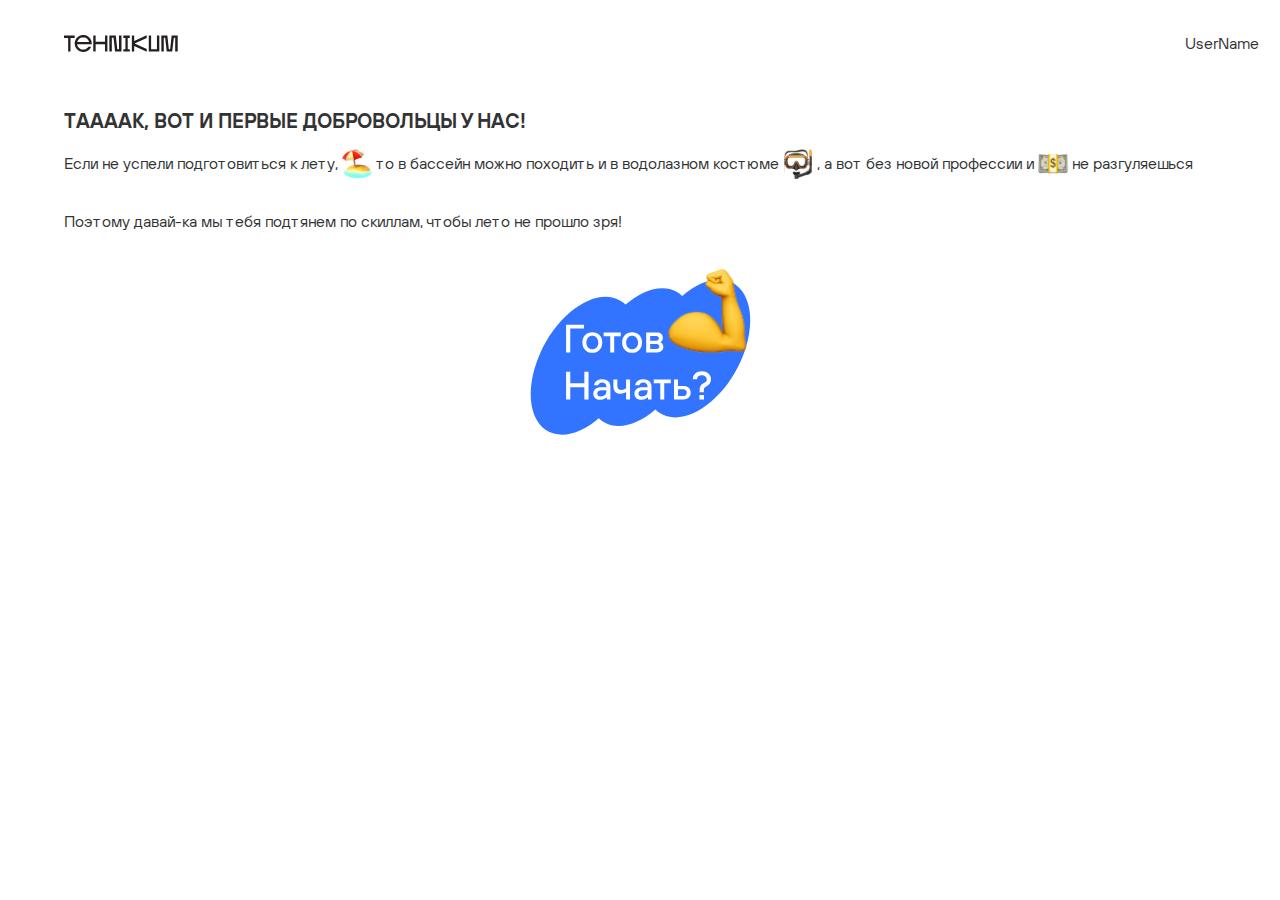
<file: index.html>
<!DOCTYPE html>
<html lang="en">
<head>
    <meta charset="UTF-8">
    <meta http-equiv="X-UA-Compatible" content="IE=edge">
    <meta name="viewport" content="width=device-width, initial-scale=1.0">
    <link rel="stylesheet" href="./css/style.css">
    <link rel="stylesheet" href="./font/fonts.css">
    <title>Первые добровольцы!</title>
</head>
    <body>
        <div class="logoDiv"><img class="logoImg" src="./img/Logo.svg" alt=""></div>
        <section class="windowDivOne">
            <div class="win_One">
                <h2>Таааак, вот и первые добровольцы у нас!</h2>
                <div class="startTextImgSl">
                    <p>Если не успели подготовиться к лету, <img src="./img/Beach With Umbrella.svg" alt=""> то в бассейн можно походить и в водолазном костюме <img src="./img/Diving Mask.svg" alt=""> , а вот без новой профессии и <img src="./img/Dollar Banknote.svg" alt=""> не разгуляешься</p>
                    <p>Поэтому давай-ка мы тебя подтянем по скиллам, чтобы лето не прошло зря!</p>
                </div>
                <div class="bigImgImgImgImgImg">
                    <img class="bigImg" src="./img/startGroup.svg" alt="">
                </div>
            </div>
        </section>
        <section class="windowDivTwo none">
            <div class="winTwo">
                <p>Давай посмотрим, какое направление тебе интересно всего?</p>
                <div class="winTwoFlex">
                    <button class="winTwoBox one" data-catigory_id=3 onclick="setPoints(3)">
                        <img src="./img/target.svg">
                        <span>Маркетинг</span>
                    </button>
                    <button class="winTwoBox two" data-catigory_id=1 onclick="setPoints(1)">
                        <img src="./img/computer.svg">
                        <span>Программирование</span>
                    </button>
                    <button class="winTwoBox three" data-catigory_id=2 onclick="setPoints(2)">
                        <img src="./img/Artist Palette.svg">
                        <span>Дизайн</span>
                    </button>
                </div>
            </div>
        </section>
        <section class="windowDivThree none">
            <div class="winMain">
                <p>Прогресс</p>
                <div class="completeProgressMain">
                    <h2>Выполнено <span id="distanceTraveled">0</span>/5</h2>
                    <div class="progressMain">
                        <span id="discount">0%</span>
                    </div>
                </div>
                <div class="infoMain">
                    <p>Так, ну дальше тебя ждут 5 упражнений.</p>
                    <p>Вдохнул-выдохнул и с богом. Ждем тебя на финише с призом.</p>
                    <p>Но если не получится, не расстраивайся. Хотя лучше расстраивайся...... Задания ведь проще простого</p>
                </div>
                <div class="btnMainOrder">
                    <button class="btnOne emptyBar">1</button>
                    <button class="btnTwo emptyBar">2</button>
                    <button class="btnThree emptyBar">3</button>
                    <button class="btnFour emptyBar">4</button>
                    <button class="btnFive emptyBar">5</button>
                </div>
            </div>
        </section>
        <section class="exercises none">
            <div class="toExercises">
                <img src="./img/arrow.svg" alt="">
                <span>к заданиям</span>
            </div>
            <p class="progressWord">Прогресс</p>
            <div class="btnMainOrder">
                <div class="emptyBar"></div>
                <div class="emptyBar"></div>
                <div class="emptyBar"></div>
                <div class="emptyBar"></div>
                <div class="emptyBar"></div>
            </div>
            <section class="ex OneEx">
                <h3>1. Упражнение</h3>
                <div class="exAnswers">
                    <button class="emptyBar">Ответ 1</button>
                    <button class="emptyBar">Ответ 2</button>
                    <button class="emptyBar">Ответ 3</button>
                    <button class="emptyBar">Ответ 4</button>
                </div>
            </section>
            <section class="ex TwoEx none">
                <h3>2. Упражнение</h3>
                <div class="exAnswers">
                    <button class="emptyBar">Ответ 1</button>
                    <button class="emptyBar">Ответ 2</button>
                    <button class="emptyBar">Ответ 3</button>
                    <button class="emptyBar">Ответ 4</button>
                </div>
            </section>
            <section class="ex ThreeEx none">
                <h3>3. Упражнение</h3>
                <div class="exAnswers">
                    <button class="emptyBar">Ответ 1</button>
                    <button class="emptyBar">Ответ 2</button>
                    <button class="emptyBar">Ответ 3</button>
                    <button class="emptyBar">Ответ 4</button>
                </div>
            </section>
            <section class="ex FourEx none">
                <h3>4. Упражнение</h3>
                <div class="exAnswers">
                    <button class="emptyBar">Ответ 1</button>
                    <button class="emptyBar">Ответ 2</button>
                    <button class="emptyBar">Ответ 3</button>
                    <button class="emptyBar">Ответ 4</button>
                </div>
            </section>
            <section class="ex FiveEx none">
                <h3>5. Упражнение</h3>
                <div class="exAnswers">
                    <button class="emptyBar">Ответ 1</button>
                    <button class="emptyBar">Ответ 2</button>
                    <button class="emptyBar">Ответ 3</button>
                    <button class="emptyBar">Ответ 4</button>
                </div>
            </section>
        </section>
        <section class="windowDivEnd none">
            <div class="startTextImgSl end">
                <p>*Здесь должны быть фейерверки, но бюджет потрачен на твой приз*</p>
                <p>Поэтому просто поздравим тебя словами <img src="./img/HandsBrather's.svg" alt=""></p>
                <p>Ты выполнил все упражнения, но не скинул ни одного килограмма <img src="./img/LolFace.svg" alt=""></p>
                <p>Но зато теперь у тебя есть скидка <span id="discountFinal">0</span> на любой курс.</p>
                <p>В среднем с ней ты сэкономишь от </p>
            </div>
            <h2>1,2 млн до 4 млн сум.</h2>
            <p class="blockP">!! Действует она ровно 48 часов
                Жми "ЗАБРАТЬ", если она тебе нужна 
                и мы расскажем как это сделать</p>
                <div class="bigImgImgImgImgImg">
                    <img class="bigImg" src="./img/endGroup.svg" alt="">
                </div>
        </section>
        <div class="userBlockName">
            <span id="username">UserName</span>
        </div>
        <script src="https://telegram.org/js/telegram-web-app.js"></script>
        <script src="./js/cookies.js"></script>
        <script src="./js/script.js"></script>
        <script>
            !function(f,b,e,v,n,t,s)
            {if(f.fbq)return;n=f.fbq=function(){n.callMethod?
            n.callMethod.apply(n,arguments):n.queue.push(arguments)};
            if(!f._fbq)f._fbq=n;n.push=n;n.loaded=!0;n.version='2.0';
            n.queue=[];t=b.createElement(e);t.async=!0;
            t.src=v;s=b.getElementsByTagName(e)[0];
            s.parentNode.insertBefore(t,s)}(window, document,'script',
            'https://connect.facebook.net/en_US/fbevents.js');
            fbq('init', '752909146294306');
            fbq('track', 'PageView');
        </script>
        <noscript><img height="1" width="1" style="display:none"
        src="https://www.facebook.com/tr?id=752909146294306&ev=PageView&noscript=1"/></noscript>
    </body>
</html>
</file>
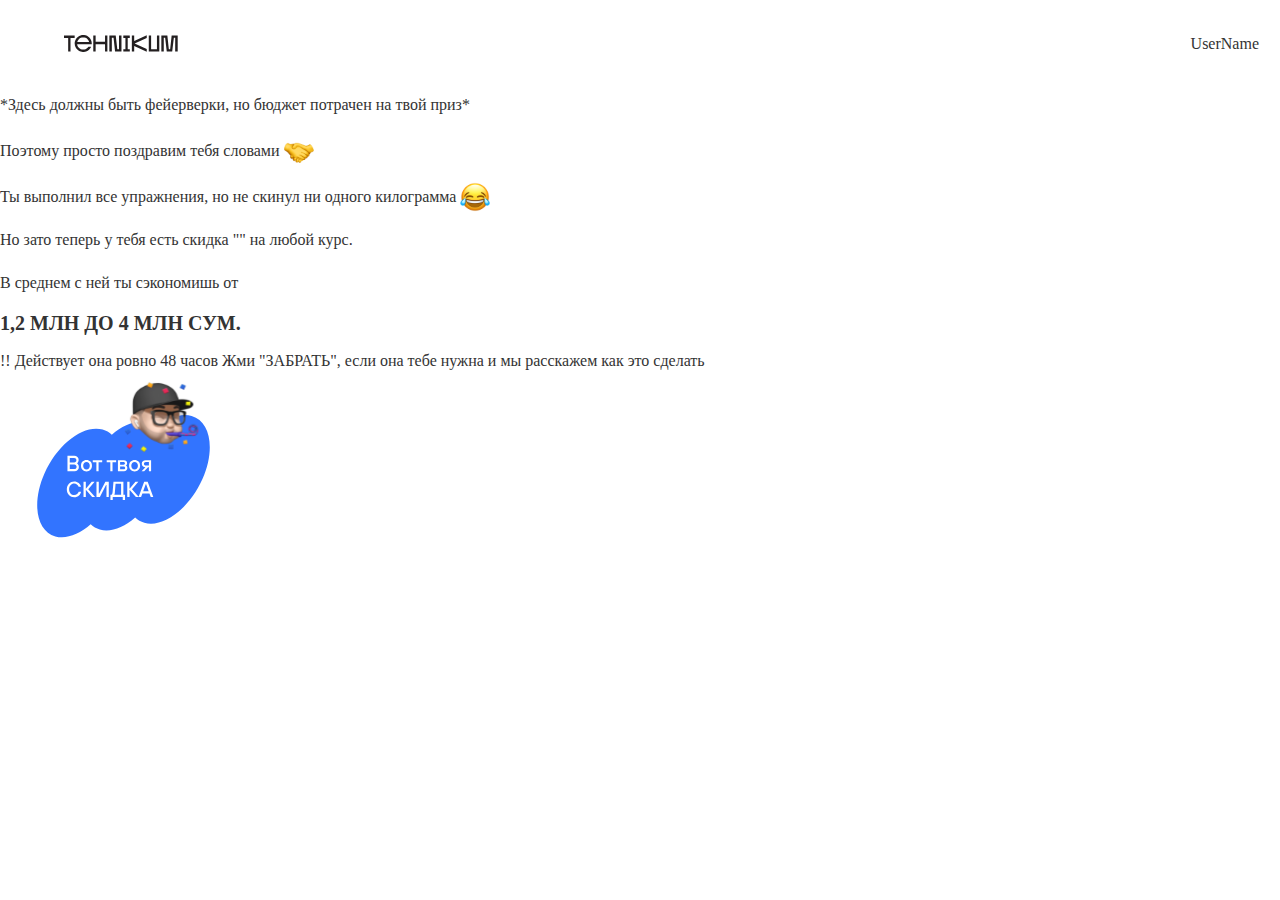
<file: end.html>
<!DOCTYPE html>
<html lang="en">
<head>
    <meta charset="UTF-8">
    <meta http-equiv="X-UA-Compatible" content="IE=edge">
    <link rel="stylesheet" href="./css/style.css">
    <title>Удачки в прокачке!</title>
</head>
<body>
    <img class="logoImg" src="./img/Logo.svg" alt="">
    <div class="startTextImgSl end">
        <p>*Здесь должны быть фейерверки, но бюджет потрачен на твой приз*</p>
        <p>Поэтому просто поздравим тебя словами <img src="./img/HandsBrather's.svg" alt=""></p>
        <p>Ты выполнил все упражнения, но не скинул ни одного килограмма <img src="./img/LolFace.svg" alt=""></p>
        <p>Но зато теперь у тебя есть скидка "" на любой курс.</p>
        <p>В среднем с ней ты сэкономишь от </p>
    </div>
    <h2>1,2 млн до 4 млн сум.</h2>
    <p class="blockP">!! Действует она ровно 48 часов
        Жми "ЗАБРАТЬ", если она тебе нужна 
        и мы расскажем как это сделать</p>
    <div>
        <img class="bigImg" src="./img/endGroup.svg" alt="">
    </div>
    <div class="userBlockName">
        <span>UserName</span>
    </div>
    <script src="https://telegram.org/js/telegram-web-app.js"></script>
    <script src="./js/script.js"></script>
</body>
</html>
</file>
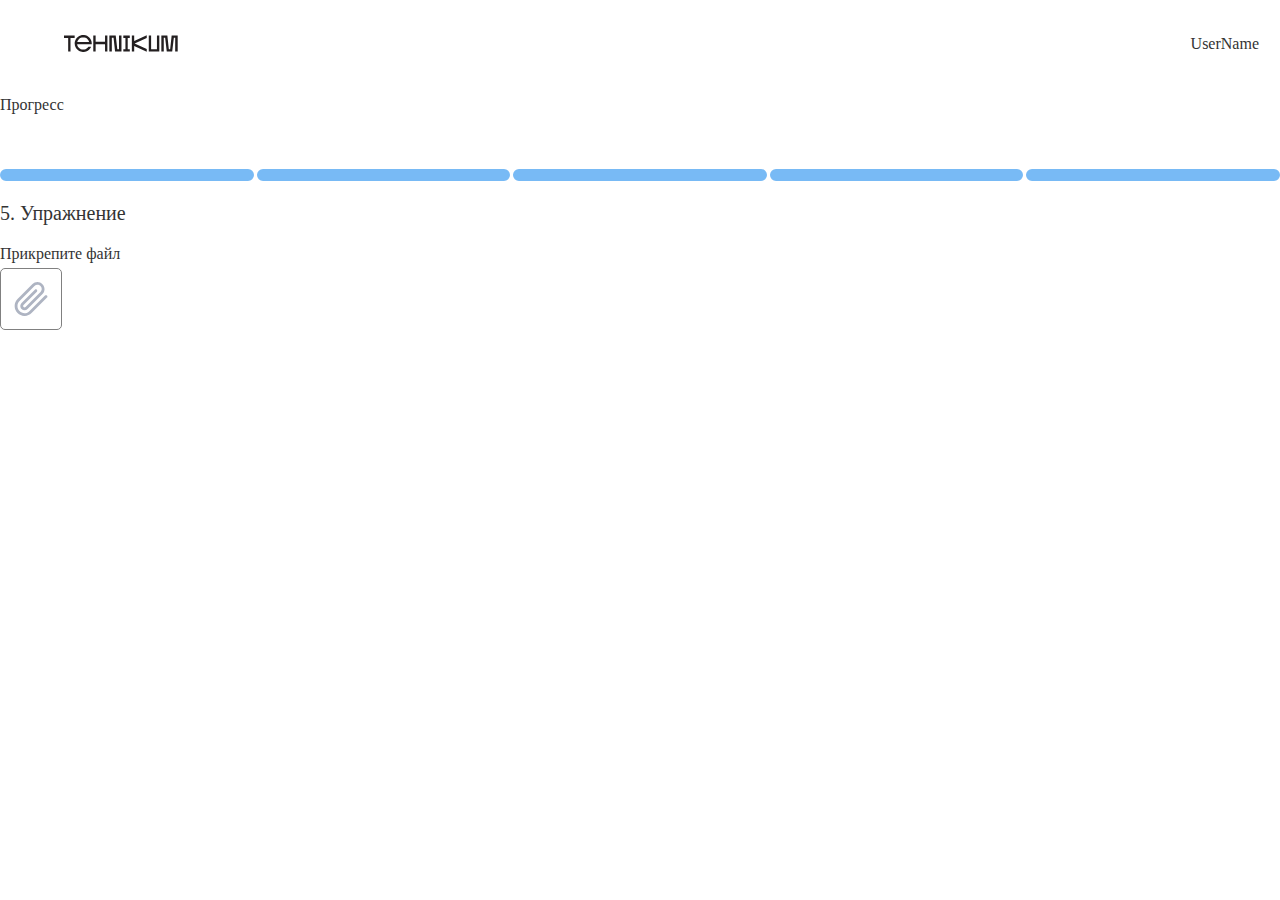
<file: exFive.html>
<!DOCTYPE html>
<html lang="en">
<head>
    <meta charset="UTF-8">
    <meta http-equiv="X-UA-Compatible" content="IE=edge">
    <link rel="stylesheet" href="./css/style.css">
    <title>Упражнение 5</title>
</head>
<body>
    <section class="exOne">
        <img class="logoImg" src="./img/Logo.svg" alt="">
        <p>Прогресс</p>
        <div class="btnMainOrder">
            <div href="./exOne.html" class="activeBar"></div>
            <div href="./exTwo.html" class="activeBar"></div>
            <div href="./exThree.html" class="activeBar"></div>
            <div href="./exFour.html" class="activeBar"></div>
            <div href="./exFive.html" class="activeBar"></div>
        </div>
        <h3>5. Упражнение</h3>
        <span>Прикрепите файл</span>
        <div class="boxFive">
            <img src="./img/Skrepka.svg" alt="">
        </div>
        <div class="userBlockName">
            <span>UserName</span>
        </div>
    </section>
    
    <script src="https://telegram.org/js/telegram-web-app.js"></script>
    <script src="./js/script.js"></script>
</body>
</html>
</file>
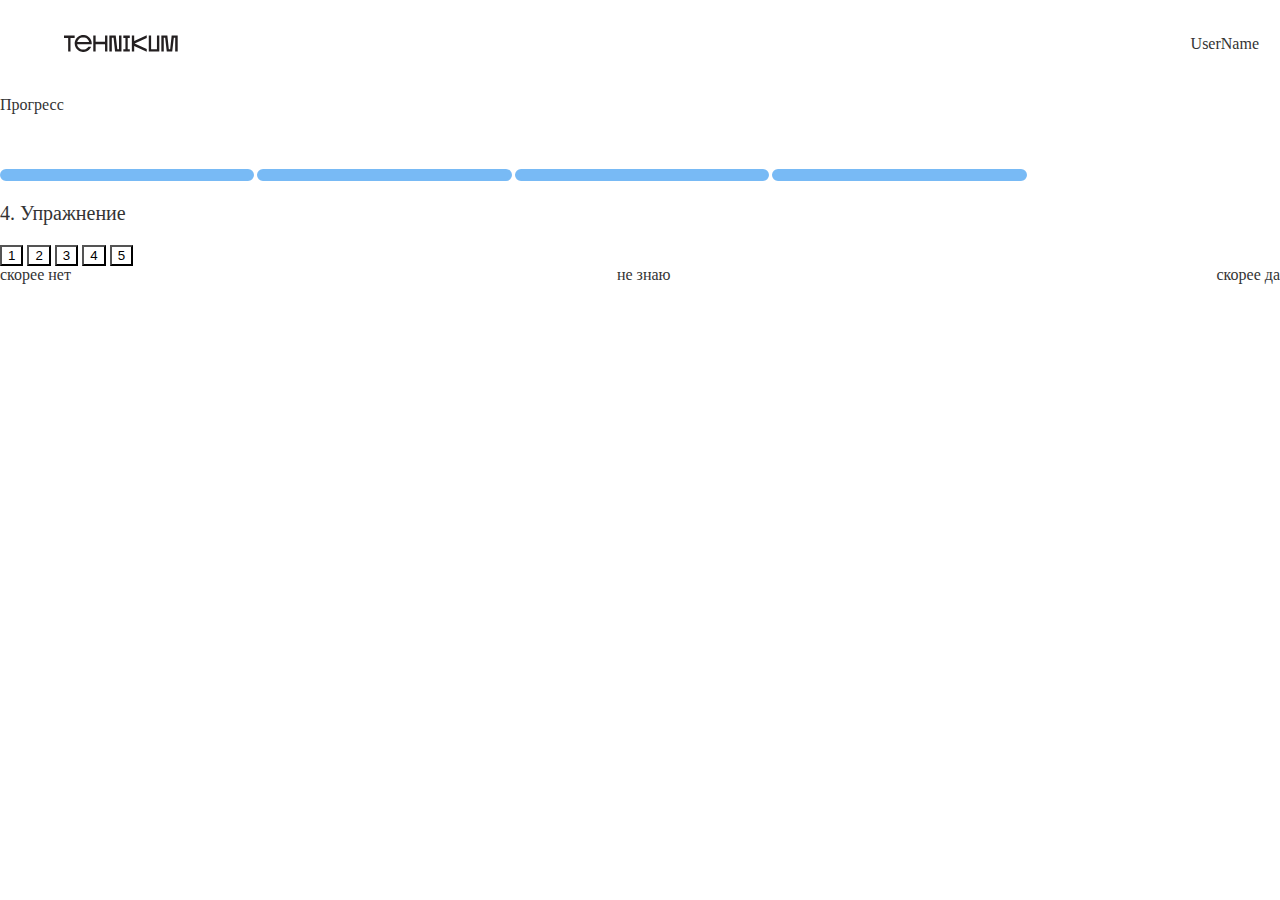
<file: exFour.html>
<!DOCTYPE html>
<html lang="en">
<head>
    <meta charset="UTF-8">
    <meta http-equiv="X-UA-Compatible" content="IE=edge">
    <link rel="stylesheet" href="./css/style.css">
    <title>Упражнение 4</title>
</head>
<body>
    <section class="exOne">
        <img class="logoImg" src="./img/Logo.svg" alt="">
        <p>Прогресс</p>
        <div class="btnMainOrder">
            <div href="./exOne.html" class="activeBar"></div>
            <div href="./exTwo.html" class="activeBar"></div>
            <div href="./exThree.html" class="activeBar"></div>
            <div href="./exFour.html" class="activeBar"></div>
            <div href="./exFive.html"></div>
        </div>
        <h3>4. Упражнение</h3>
        <div class="exThreeeAnswers four">
            <button>1</button>
            <button>2</button>
            <button>3</button>
            <button>4</button>
            <button>5</button>
        </div>
        <div class="exFoutCheckNumb">
            <span>скорее нет</span>
            <span>не знаю</span>
            <span>скорее да</span>
        </div>
        <div class="userBlockName">
            <span>UserName</span>
        </div>
    </section>
    
    <script src="https://telegram.org/js/telegram-web-app.js"></script>
    <script src="./js/script.js"></script>
</body>
</html>
</file>
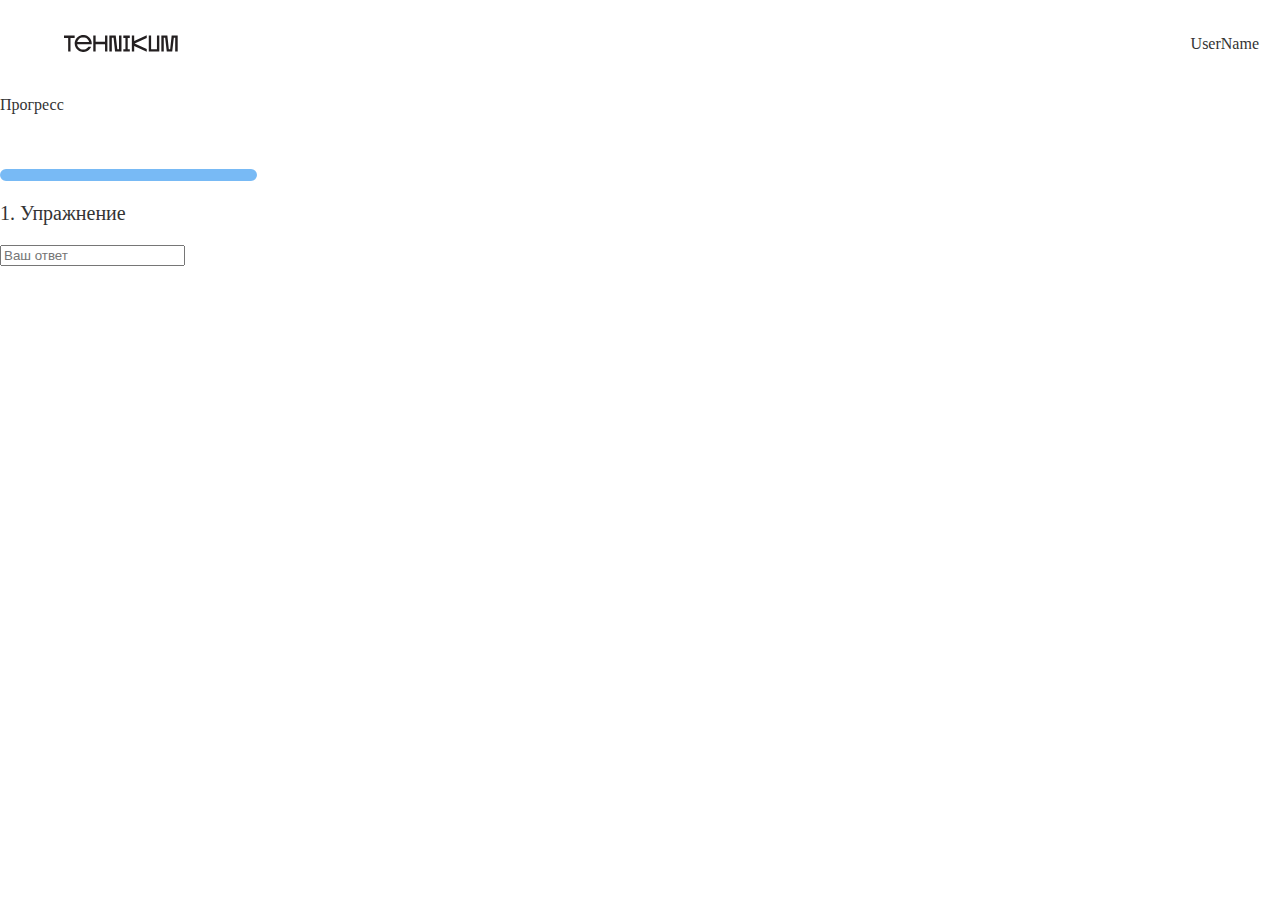
<file: exOne.html>
<!DOCTYPE html>
<html lang="en">
<head>
    <meta charset="UTF-8">
    <meta http-equiv="X-UA-Compatible" content="IE=edge">
    <link rel="stylesheet" href="./css/style.css">
    <title>Упражнение 1</title>
</head>
<body>
    <section class="exOne">
        <img class="logoImg" src="./img/Logo.svg" alt="">
        <p>Прогресс</p>
        <div class="btnMainOrder">
            <div href="./exOne.html" class="activeBar"></div>
            <div href="./exTwo.html"></div>
            <div href="./exThree.html"></div>
            <div href="./exFour.html"></div>
            <div href="./exFive.html"></div>
        </div>
        <h3>1. Упражнение</h3>
        <input type="text" placeholder="Ваш ответ">
        <div class="userBlockName">
            <span>UserName</span>
        </div>
    </section>
    
    <script src="https://telegram.org/js/telegram-web-app.js"></script>
    <script src="./js/script.js"></script>
</body>
</html>
</file>
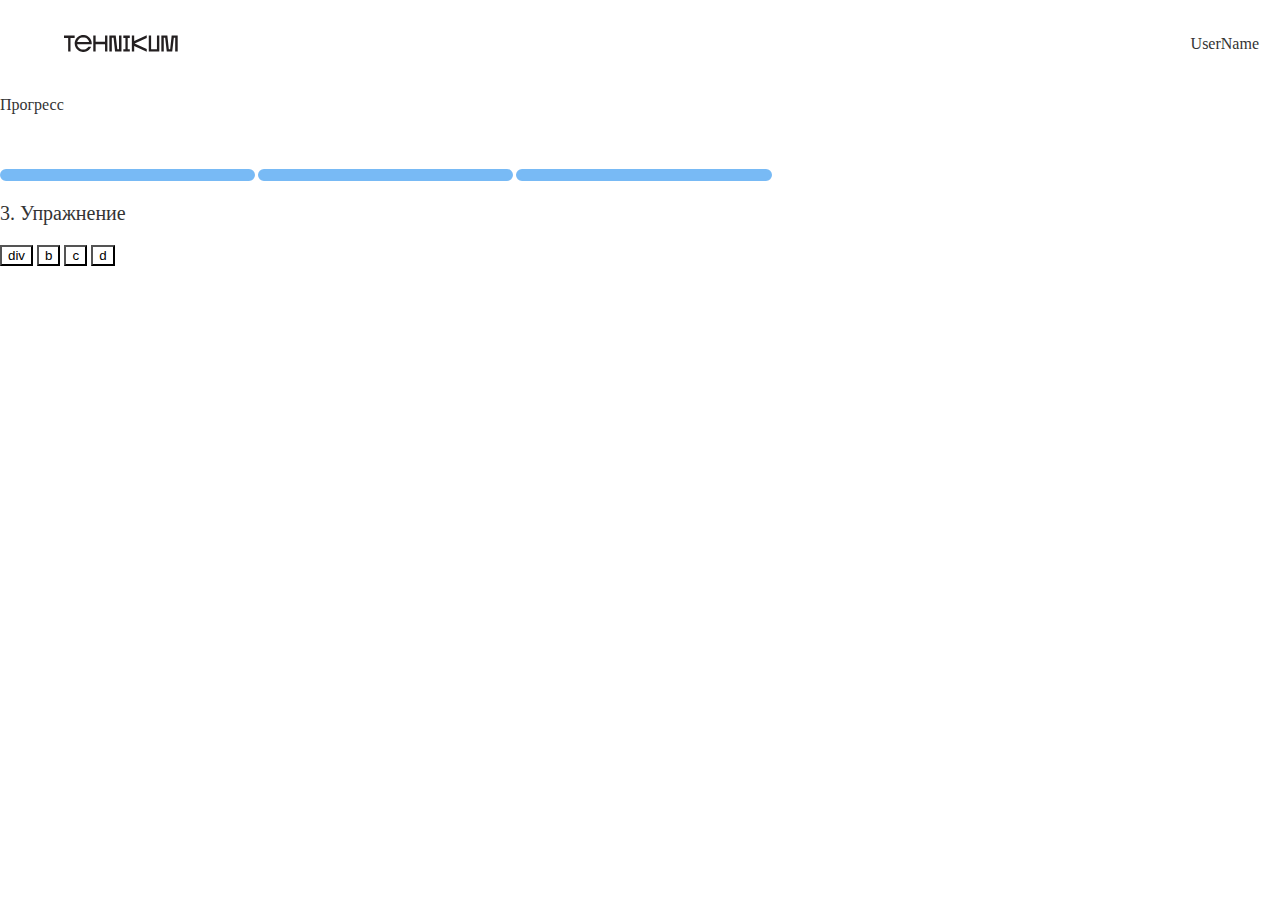
<file: exThree.html>
<!DOCTYPE html>
<html lang="en">
<head>
    <meta charset="UTF-8">
    <meta http-equiv="X-UA-Compatible" content="IE=edge">
    <link rel="stylesheet" href="./css/style.css">
    <title>Упражнение 3</title>
</head>
<body>
    <section class="exOne">
        <img class="logoImg" src="./img/Logo.svg" alt="">
        <p>Прогресс</p>
        <div class="btnMainOrder">
            <div href="./exOne.html" class="activeBar"></div>
            <div href="./exTwo.html" class="activeBar"></div>
            <div href="./exThree.html" class="activeBar"></div>
            <div href="./exFour.html"></div>
            <div href="./exFive.html"></div>
        </div>
        <h3>3. Упражнение</h3>
        <div class="exThreeeAnswers three">
            <button>div</button>
            <button>b</button>
            <button>c</button>
            <button>d</button>
        </div>
        <div class="userBlockName">
            <span>UserName</span>
        </div>
    </section>
    
    <script src="https://telegram.org/js/telegram-web-app.js"></script>
    <script src="./js/script.js"></script>
</body>
</html>
</file>
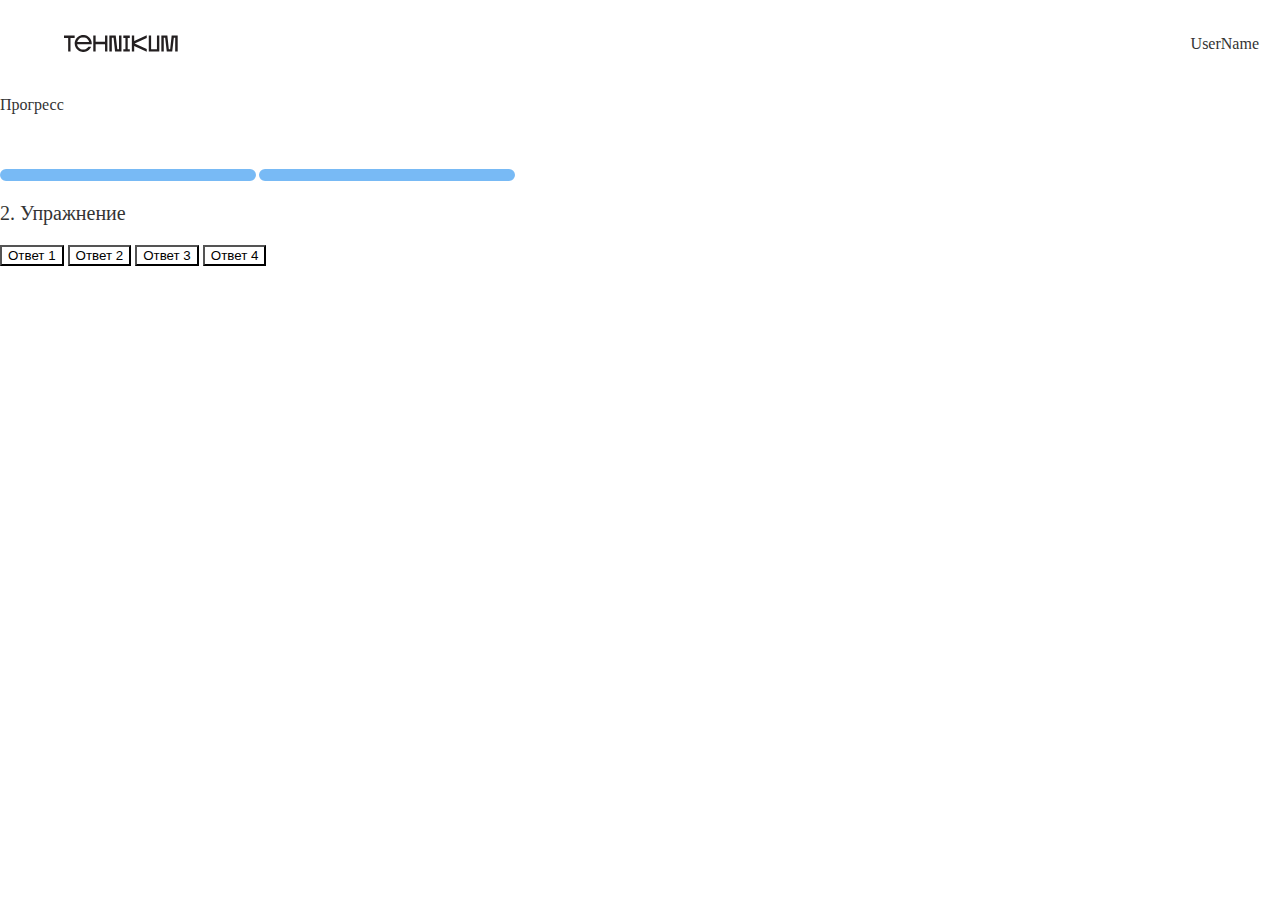
<file: exTwo.html>
<!DOCTYPE html>
<html lang="en">
<head>
    <meta charset="UTF-8">
    <meta http-equiv="X-UA-Compatible" content="IE=edge">
    <link rel="stylesheet" href="./css/style.css">
    <title>Упражнение 2</title>
</head>
<body>
    <section class="exOne">
        <img class="logoImg" src="./img/Logo.svg" alt="">
        <p>Прогресс</p>
        <div class="btnMainOrder">
            <div href="./exOne.html" class="activeBar"></div>
            <div href="./exTwo.html" class="activeBar"></div>
            <div href="./exThree.html"></div>
            <div href="./exFour.html"></div>
            <div href="./exFive.html"></div>
        </div>
        <h3>2. Упражнение</h3>
        <div class="exThreeeAnswers">
            <button>Ответ 1</button>
            <button>Ответ 2</button>
            <button>Ответ 3</button>
            <button>Ответ 4</button>
        </div>
        <div class="userBlockName">
            <span>UserName</span>
        </div>
    </section>
    
    <script src="https://telegram.org/js/telegram-web-app.js"></script>
    <script src="./js/script.js"></script>
</body>
</html>
</file>
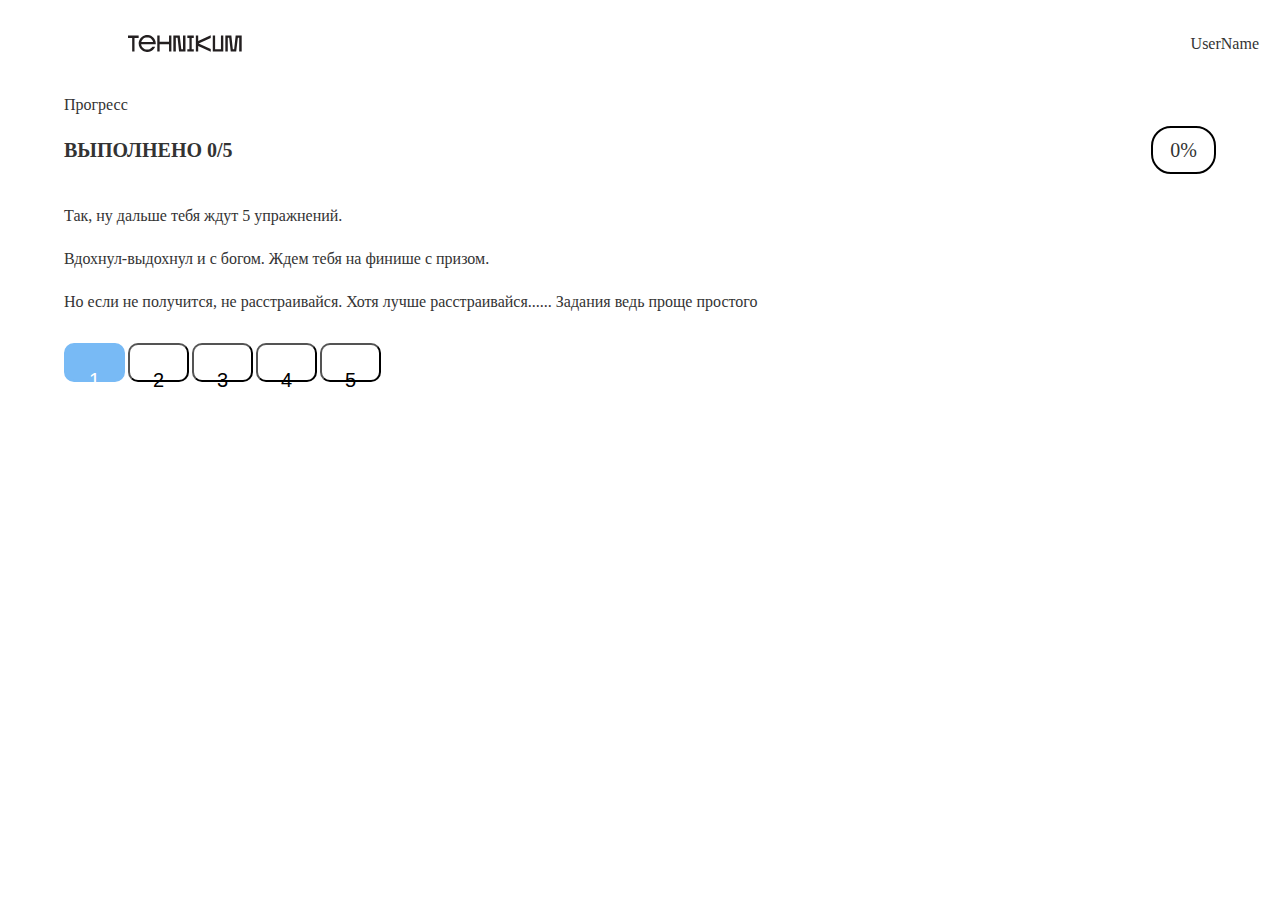
<file: windowThree.html>
<!DOCTYPE html>
<html lang="en">
<head>
    <meta charset="UTF-8">
    <meta http-equiv="X-UA-Compatible" content="IE=edge">
    <link rel="stylesheet" href="./css/style.css">
    <title>Наши упражнения!</title>
</head>
<body>
    <div class="winMain">
        <img class="logoImg" src="./img/Logo.svg" alt="">
        <p>Прогресс</p>
        <div class="completeProgressMain">
            <h2>Выполнено 0/5</h2>
            <div class="progressMain">
                <span>0%</span>
            </div>
        </div>
        <div class="infoMain">
            <p>Так, ну дальше тебя ждут 5 упражнений.</p>
            <p>Вдохнул-выдохнул и с богом. Ждем тебя на финише с призом.</p>
            <p>Но если не получится, не расстраивайся. Хотя лучше расстраивайся...... Задания ведь проще простого</p>
        </div>
        <div class="btnMainOrder">
            <button class="activeBar"><div href="./exOne.html">1</div></button>
            <button><div href="./exTwo.html">2</div></button>
            <button><div href="./exThree.html">3</div></button>
            <button><div href="./exFour.html">4</div></button>
            <button><div href="./exFive.html">5</div></button>
        </div>
        <div class="userBlockName">
            <span>UserName</span>
        </div>
    </div>
    
    <script src="https://telegram.org/js/telegram-web-app.js"></script>
    <script src="./js/script.js"></script>
</body>
</html>
</file>
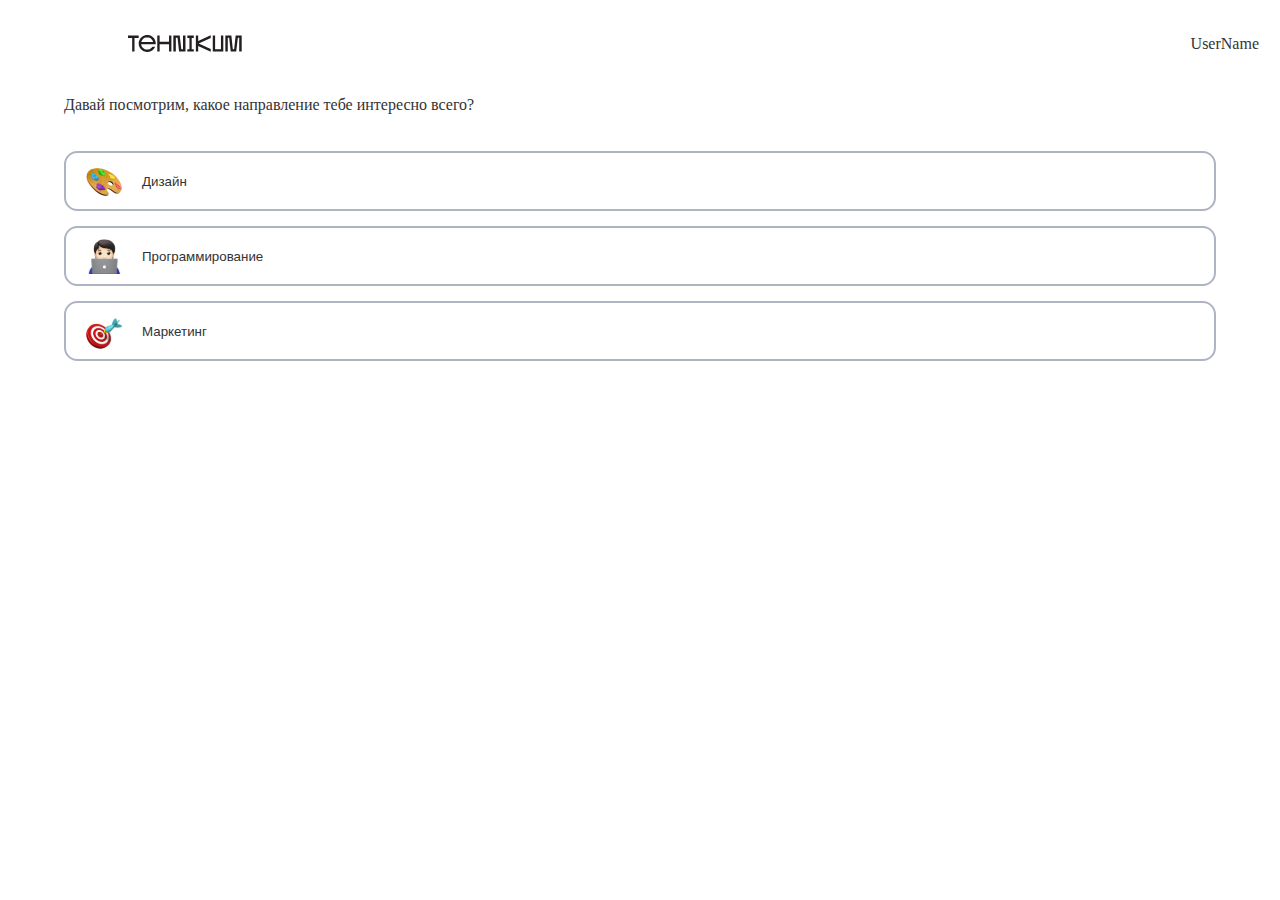
<file: windowTwo.html>
<!DOCTYPE html>
<html lang="en">
<head>
    <meta charset="UTF-8">
    <meta http-equiv="X-UA-Compatible" content="IE=edge">
    <link rel="stylesheet" href="./css/style.css">
    <title>Наши направления!</title>
</head>
<body>
    <section class="winTwo">
        <img class="logoImg" src="./img/Logo.svg" alt="">
        <p>Давай посмотрим, какое направление тебе интересно всего?</p>
        <div class="winTwoFlex">
            <button class="winTwoBox">
                <img src="./img/Artist Palette.svg" alt="">
                <span>Дизайн</span>
            </button>
            <button class="winTwoBox">
                <img src="./img/computer.svg" alt="">
                <span>Программирование</span>
            </button>
            <button class="winTwoBox">
                <img src="./img/target.svg" alt="">
                <span>Маркетинг</span>
            </button>
        </div>
        <div class="userBlockName">
            <span>UserName</span>
        </div>
    </section>
    
    <script src="https://telegram.org/js/telegram-web-app.js"></script>
    <script src="./js/script.js"></script>
</body>
</html>
</file>
<file: css/style.css>
body {
    width: 100vw;
    padding: 35px 0 55px 0;
    position: relative;
    font-family: 'TT Hoves';
    background-color: #fff;
    color: #333;
    margin: 0;
}
button {
    background-color: #fff;
    cursor: pointer;
}
h2 {
    font-weight: 600;
    font-size: 20px;
    line-height: 24px;
    text-transform: uppercase;
}
p {
    font-weight: 400;
    font-size: 16px;
    line-height: 23px;
    margin: 0;
    margin-bottom: 35px;
}

.startTextImgSl img{
    width: 30px;
    height: 30px;
    margin-bottom: -10px;
}

.logoImg {
    width: 114px;
    height: 17px;
    margin-bottom: 37px;
    margin-left: 5vw;
}

.userBlockName {
    position: absolute;
    top: 34px;
    right: 1px;
    font-weight: 400;
    font-size: 16px;
    line-height: 19px;
    margin-right: 20px;
}
.bigImg {
    width: 247px;
    height: 171px;
}
.bigImgImgImgImgImg {
    display: flex;
    justify-content: center;

}
.win_One, .winTwo, .winMain, .exercises, .windowDivEnd{
    width: 90vw;
    margin: 0 auto;
}
.exercises {
    display: flex;
    flex-direction: column;
}
.progressWord {
    margin: 0;
}
/* window2 */

.winTwoFlex {
    display: flex;
    flex-direction: column;
    gap: 15px;
}
.winTwoBox {
    width: 100%;
    text-align: left;
    padding: 10px 20px ;
    display: flex;
    align-items: center;
    gap: 20px;
    border-radius: 1em;
    border: 2px solid #AEB4C2;
    background-color: #ffffff;
    color: #333333;
}
.activeButton {
    background-color: #3274FF;
    border: 2px solid #3274FF;
    color: #ffffff;
}
.winTwoBox img{
    width: 36px;
    height: 36px;
    font-weight: 500;
    font-size: 20px;
    line-height: 24px;
}

/* wimdow3 */
.winMain p{
    margin: 0;
}
.winMain h2 {
    margin: 0;
}
.completeProgressMain {
    display: flex;
    justify-content: space-between;
    align-items: center;
    margin-top: 10px;
    margin-bottom: 30px;
}
.progressMain {
    font-size: 20px;
    line-height: 24px;  
    padding: 10px 17px;
    border: 2px solid black;
    border-radius: 1em;
}
.infoMain {
    display: flex;
    flex-direction: column;
    gap: 20px;
    margin-bottom: 30px;
}

.btnMainOrder {
    display: flex;
    gap: 3px;
}
.none {
    display: none;
}

/* bars */
.trueBar {
    background-color: #3274FF;
    border: 2px solid #3274FF;
    color: #FFFFFF;
}
.wrongBar {
    background-color: #FD4E5D;
    border: 2px solid #FD4E5D;
    color: #FFFFFF;
}
.activeBar {
    background-color: #78BAF5;
    border: 2px solid #78BAF5;
    color: #FFFFFF;
}
.emptyBar {
    background-color: #FFFFFF;
    border: 2px solid #AEB4C2;
}


.windowDivThree .btnMainOrder {
    display: flex;
    justify-content: space-around;
}
.btnMainOrder button{
    width: 61px;
    height: 39px;
    border-radius: 10px;
    cursor: pointer;
    text-decoration: none;
    text-transform: 0;
    text-decoration: none;
    text-transform: none;
    font-weight: 400;
    font-size: 20px;
    line-height: 24px;
    /* color: var(--tg-theme-text-color); */
}
.btnMainOrder button:hover {
    background-color: #78BAF5; 
    color: white; 
    border: 2px solid #008CBA;
}
.btnMainOrder div{
    margin-top: 18px;
    width: 100%;
    height: 8px;
    border-radius: 10px;
    text-decoration: none;
    text-transform: 0;
    text-decoration: none;
    text-transform: none;
    /* color: var(--tg-theme-text-color); */
}

/* exOne */

.ex button {
    height: 8px;
}

h3 {
    font-weight: 400;
    font-size: 20px;
    line-height: 24px;
}
.ex p{
    margin: 0;
}

/* input{
    width: 100%;
    height: 30px;
    border: none;
    border-bottom: 2px solid grey;
    padding: 2px 5px;

}
input:active, input:hover, input:focus {
    outline: 0;
    outline-offset: 0;
} */

/* .exTwo  */
.exAnswers {
    display: flex;
    flex-direction: column;
    gap: 10px;
}
.exAnswers button {
    width: 280px;
    height: 48px;
    text-align: left;
    padding-left: 10px;
    border-radius: 1em;
    margin: 0 auto;
}

/* .exAnswers.three {
    display: flex;
    flex-direction: row;
    flex-wrap: wrap;
    justify-content: center;
    gap: 15px;
    
}
.exAnswers.three button {
    width: 120px;
    height: 120px;
    border-radius: 10px;
    margin: 0;
    text-align: center;
    font-weight: 400;
    font-size: 75.6364px;
    line-height: 150%;
    text-transform: uppercase;
} */

.exFoutCheckNumb {
    display: flex;
    justify-content: space-between;
}

/* .exAnswers.four{
    display: flex;
    flex-direction: row;
    justify-content: space-between;
    gap: 5px;
    margin-bottom: 10px;
}
.exAnswers.four button{
    width: 70px;
    height: 70px;
    margin: 0;
    text-align: center;
    font-weight: 400;
    font-size: 24px;
    line-height: 150%;
    border-radius: 10px;
} */

.boxFive img{
    width: 34px;
    height: 34px;
    cursor: pointer;
    border: 1px solid grey;
    padding: 13px;
    margin-top: 5px;
    border-radius: 5px;
}

.startTextImgSl.end {
    display: flex;
    flex-direction: column;
    gap: 20px;
}
.startTextImgSl.end p{
    margin: 0;
}
.blockP {
    font-weight: 400;
    font-size: 16px;
    line-height: 19px;
    margin: 0;
}


.toExercises {
    display: flex;
    align-items: center;
    justify-content: center;
    gap: 10px;
    font-weight: 500;
    font-size: 16px;
    line-height: 19px;
    border: 2px solid #AEB4C2;
    padding: 10px 14px;
    border-radius: 10px;
    width: 101px;
    margin-bottom: 12px;
    cursor: pointer;

    display: none;
}
.toExercises img {
    width: 7px;
    height: 14px;
}
.toExercises span {
    margin-bottom: 3px;
}
/* .pushFile {
    display: flex;
    justify-content: space-between;
} */
#discountFinal {
    font-weight: bold;
}
</file>
<file: font/fonts.css>
@font-face {
    font-family: 'Chava';
    src: url('Chava-Regular.ttf');
}

@font-face {
    font-family: 'TT Hoves Hairline';
    src: url('TTHoves-HairlineItalic.eot');
    src: local('TT Hoves Hairline Italic'), local('TTHoves-HairlineItalic'),
        url('TTHoves-HairlineItalic.eot?#iefix') format('embedded-opentype'),
        url('TTHoves-HairlineItalic.woff2') format('woff2'),
        url('TTHoves-HairlineItalic.woff') format('woff'),
        url('TTHoves-HairlineItalic.ttf') format('truetype');
    font-weight: 100;
    font-style: italic;
}

@font-face {
    font-family: 'TT Hoves';
    src: url('TTHoves-ExtraLightItalic.eot');
    src: local('TT Hoves ExtraLight Italic'), local('TTHoves-ExtraLightItalic'),
        url('TTHoves-ExtraLightItalic.eot?#iefix') format('embedded-opentype'),
        url('TTHoves-ExtraLightItalic.woff2') format('woff2'),
        url('TTHoves-ExtraLightItalic.woff') format('woff'),
        url('TTHoves-ExtraLightItalic.ttf') format('truetype');
    font-weight: 200;
    font-style: italic;
}

@font-face {
    font-family: 'TT Hoves';
    src: url('TTHoves-Thin.eot');
    src: local('TT Hoves Thin'), local('TTHoves-Thin'),
        url('TTHoves-Thin.eot?#iefix') format('embedded-opentype'),
        url('TTHoves-Thin.woff2') format('woff2'),
        url('TTHoves-Thin.woff') format('woff'),
        url('TTHoves-Thin.ttf') format('truetype');
    font-weight: 100;
    font-style: normal;
}

@font-face {
    font-family: 'TT Hoves';
    src: url('TTHoves-DemiBold.eot');
    src: local('TT Hoves DemiBold'), local('TTHoves-DemiBold'),
        url('TTHoves-DemiBold.eot?#iefix') format('embedded-opentype'),
        url('TTHoves-DemiBold.woff2') format('woff2'),
        url('TTHoves-DemiBold.woff') format('woff'),
        url('TTHoves-DemiBold.ttf') format('truetype');
    font-weight: 600;
    font-style: normal;
}

@font-face {
    font-family: 'TT Hoves';
    src: url('TTHoves-BoldItalic.eot');
    src: local('TT Hoves Bold Italic'), local('TTHoves-BoldItalic'),
        url('TTHoves-BoldItalic.eot?#iefix') format('embedded-opentype'),
        url('TTHoves-BoldItalic.woff2') format('woff2'),
        url('TTHoves-BoldItalic.woff') format('woff'),
        url('TTHoves-BoldItalic.ttf') format('truetype');
    font-weight: bold;
    font-style: italic;
}

@font-face {
    font-family: 'TT Hoves';
    src: url('TTHoves-Black.eot');
    src: local('TT Hoves Black'), local('TTHoves-Black'),
        url('TTHoves-Black.eot?#iefix') format('embedded-opentype'),
        url('TTHoves-Black.woff2') format('woff2'),
        url('TTHoves-Black.woff') format('woff'),
        url('TTHoves-Black.ttf') format('truetype');
    font-weight: 900;
    font-style: normal;
}

@font-face {
    font-family: 'TT Hoves';
    src: url('TTHoves-ExtraLight.eot');
    src: local('TT Hoves ExtraLight'), local('TTHoves-ExtraLight'),
        url('TTHoves-ExtraLight.eot?#iefix') format('embedded-opentype'),
        url('TTHoves-ExtraLight.woff2') format('woff2'),
        url('TTHoves-ExtraLight.woff') format('woff'),
        url('TTHoves-ExtraLight.ttf') format('truetype');
    font-weight: 200;
    font-style: normal;
}

@font-face {
    font-family: 'TT Hoves';
    src: url('TTHoves-Bold.eot');
    src: local('TT Hoves Bold'), local('TTHoves-Bold'),
        url('TTHoves-Bold.eot?#iefix') format('embedded-opentype'),
        url('TTHoves-Bold.woff2') format('woff2'),
        url('TTHoves-Bold.woff') format('woff'),
        url('TTHoves-Bold.ttf') format('truetype');
    font-weight: bold;
    font-style: normal;
}

@font-face {
    font-family: 'TT Hoves';
    src: url('TTHoves-ThinItalic.eot');
    src: local('TT Hoves Thin Italic'), local('TTHoves-ThinItalic'),
        url('TTHoves-ThinItalic.eot?#iefix') format('embedded-opentype'),
        url('TTHoves-ThinItalic.woff2') format('woff2'),
        url('TTHoves-ThinItalic.woff') format('woff'),
        url('TTHoves-ThinItalic.ttf') format('truetype');
    font-weight: 100;
    font-style: italic;
}

@font-face {
    font-family: 'TT Hoves';
    src: url('TTHoves-Italic.eot');
    src: local('TT Hoves Italic'), local('TTHoves-Italic'),
        url('TTHoves-Italic.eot?#iefix') format('embedded-opentype'),
        url('TTHoves-Italic.woff2') format('woff2'),
        url('TTHoves-Italic.woff') format('woff'),
        url('TTHoves-Italic.ttf') format('truetype');
    font-weight: normal;
    font-style: italic;
}

@font-face {
    font-family: 'TT Hoves';
    src: url('TTHoves-BlackItalic.eot');
    src: local('TT Hoves Black Italic'), local('TTHoves-BlackItalic'),
        url('TTHoves-BlackItalic.eot?#iefix') format('embedded-opentype'),
        url('TTHoves-BlackItalic.woff2') format('woff2'),
        url('TTHoves-BlackItalic.woff') format('woff'),
        url('TTHoves-BlackItalic.ttf') format('truetype');
    font-weight: 900;
    font-style: italic;
}

@font-face {
    font-family: 'TT Hoves';
    src: url('TTHoves-ExtraBold.eot');
    src: local('TT Hoves ExtraBold'), local('TTHoves-ExtraBold'),
        url('TTHoves-ExtraBold.eot?#iefix') format('embedded-opentype'),
        url('TTHoves-ExtraBold.woff2') format('woff2'),
        url('TTHoves-ExtraBold.woff') format('woff'),
        url('TTHoves-ExtraBold.ttf') format('truetype');
    font-weight: 800;
    font-style: normal;
}

@font-face {
    font-family: 'TT Hoves';
    src: url('TTHoves-DemiBoldItalic.eot');
    src: local('TT Hoves DemiBold Italic'), local('TTHoves-DemiBoldItalic'),
        url('TTHoves-DemiBoldItalic.eot?#iefix') format('embedded-opentype'),
        url('TTHoves-DemiBoldItalic.woff2') format('woff2'),
        url('TTHoves-DemiBoldItalic.woff') format('woff'),
        url('TTHoves-DemiBoldItalic.ttf') format('truetype');
    font-weight: 600;
    font-style: italic;
}

@font-face {
    font-family: 'TT Hoves';
    src: url('TTHoves-MediumItalic.eot');
    src: local('TT Hoves Medium Italic'), local('TTHoves-MediumItalic'),
        url('TTHoves-MediumItalic.eot?#iefix') format('embedded-opentype'),
        url('TTHoves-MediumItalic.woff2') format('woff2'),
        url('TTHoves-MediumItalic.woff') format('woff'),
        url('TTHoves-MediumItalic.ttf') format('truetype');
    font-weight: 500;
    font-style: italic;
}

@font-face {
    font-family: 'TT Hoves';
    src: url('TTHoves-ExtraBoldItalic.eot');
    src: local('TT Hoves ExtraBold Italic'), local('TTHoves-ExtraBoldItalic'),
        url('TTHoves-ExtraBoldItalic.eot?#iefix') format('embedded-opentype'),
        url('TTHoves-ExtraBoldItalic.woff2') format('woff2'),
        url('TTHoves-ExtraBoldItalic.woff') format('woff'),
        url('TTHoves-ExtraBoldItalic.ttf') format('truetype');
    font-weight: 800;
    font-style: italic;
}

@font-face {
    font-family: 'TT Hoves';
    src: url('TTHoves-Regular.eot');
    src: local('TT Hoves Regular'), local('TTHoves-Regular'),
        url('TTHoves-Regular.eot?#iefix') format('embedded-opentype'),
        url('TTHoves-Regular.woff2') format('woff2'),
        url('TTHoves-Regular.woff') format('woff'),
        url('TTHoves-Regular.ttf') format('truetype');
    font-weight: normal;
    font-style: normal;
}

@font-face {
    font-family: 'TT Hoves Hairline';
    src: url('TTHoves-Hairline.eot');
    src: local('TT Hoves Hairline'), local('TTHoves-Hairline'),
        url('TTHoves-Hairline.eot?#iefix') format('embedded-opentype'),
        url('TTHoves-Hairline.woff2') format('woff2'),
        url('TTHoves-Hairline.woff') format('woff'),
        url('TTHoves-Hairline.ttf') format('truetype');
    font-weight: 100;
    font-style: normal;
}

@font-face {
    font-family: 'TT Hoves';
    src: url('TTHoves-LightItalic.eot');
    src: local('TT Hoves Light Italic'), local('TTHoves-LightItalic'),
        url('TTHoves-LightItalic.eot?#iefix') format('embedded-opentype'),
        url('TTHoves-LightItalic.woff2') format('woff2'),
        url('TTHoves-LightItalic.woff') format('woff'),
        url('TTHoves-LightItalic.ttf') format('truetype');
    font-weight: 300;
    font-style: italic;
}

@font-face {
    font-family: 'TT Hoves';
    src: url('TTHoves-Light.eot');
    src: local('TT Hoves Light'), local('TTHoves-Light'),
        url('TTHoves-Light.eot?#iefix') format('embedded-opentype'),
        url('TTHoves-Light.woff2') format('woff2'),
        url('TTHoves-Light.woff') format('woff'),
        url('TTHoves-Light.ttf') format('truetype');
    font-weight: 300;
    font-style: normal;
}

@font-face {
    font-family: 'TT Hoves';
    src: url('TTHoves-Medium.eot');
    src: local('TT Hoves Medium'), local('TTHoves-Medium'),
        url('TTHoves-Medium.eot?#iefix') format('embedded-opentype'),
        url('TTHoves-Medium.woff2') format('woff2'),
        url('TTHoves-Medium.woff') format('woff'),
        url('TTHoves-Medium.ttf') format('truetype');
    font-weight: 500;
    font-style: normal;
}
</file>
